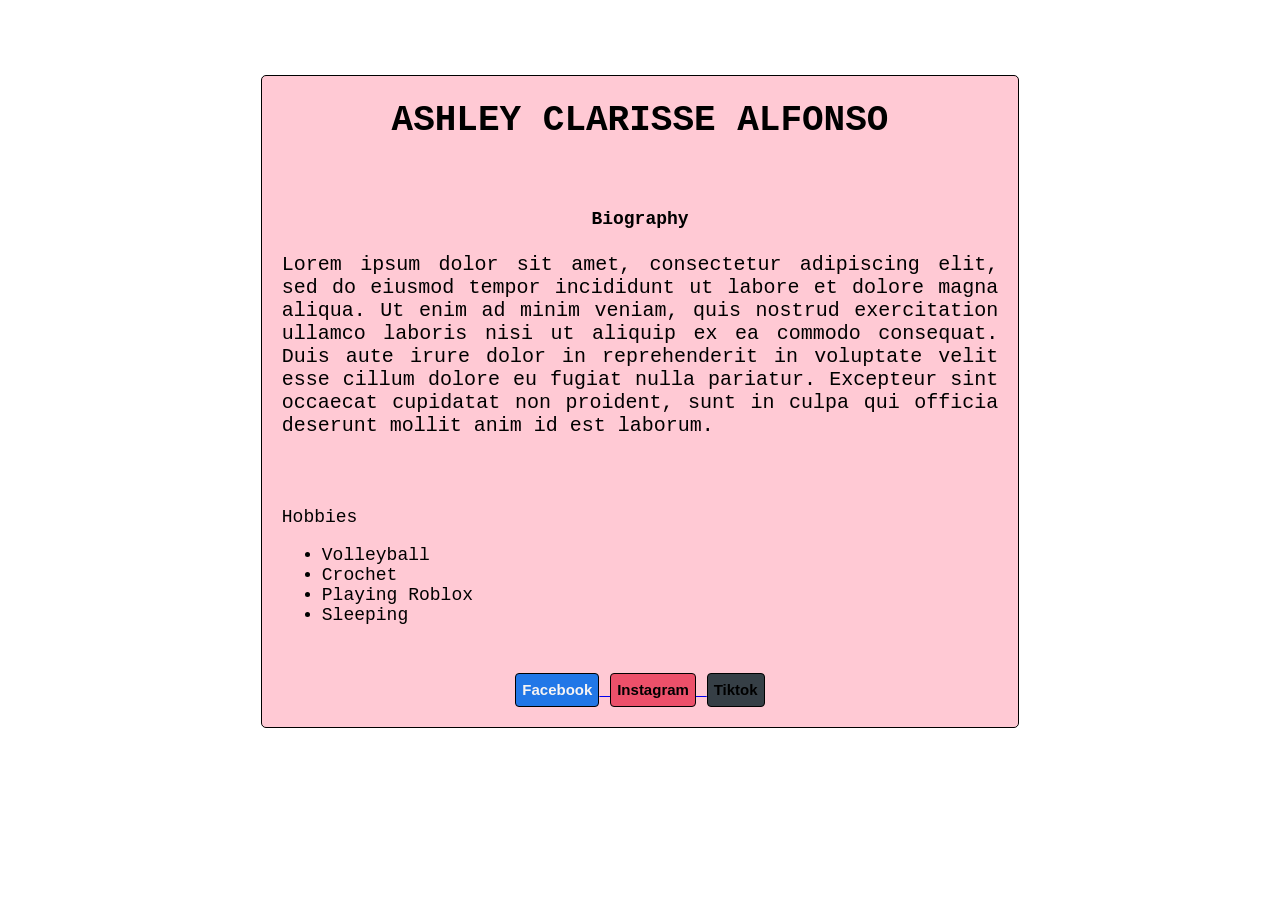
<file: 1/index.html>
<!DOCTYPE html>
<html lang="en">
<head>
    <meta charset="UTF-8">
    <meta name="viewport" content="width=device-width, initial-scale=1.0">
    <title>Exercise 1</title>
    <link rel="stylesheet" href="style.css"
</head>
<body>
    <header>

    </header>

    <main>
        <div class="container">
            <h1 class = "text-center title"> Ashley Clarisse Alfonso</h1>

            <div class = "box">
                <h4
                class="text-center">Biography
                </h4>
                    <p class="bio" >
                    Lorem ipsum dolor sit amet, consectetur adipiscing elit, sed do eiusmod tempor incididunt ut labore et dolore magna aliqua. Ut enim ad minim veniam, quis nostrud exercitation ullamco laboris nisi ut aliquip ex ea commodo consequat. Duis aute irure dolor in reprehenderit in voluptate velit esse cillum dolore eu fugiat nulla pariatur. Excepteur sint occaecat cupidatat non proident, sunt in culpa qui officia deserunt mollit anim id est laborum.
                    </p>
            </div>
            <div class="box"
                <h4 class="text-center">Hobbies</h4>
                <ul class="list">
                    <li>Volleyball</li>
                    <li>Crochet</li>
                    <li>Playing Roblox</li>
                    <li>Sleeping</li>
                </ul>
            </div>
            <div class="text-center">
                <a href = "https://www.facebook.com/" target ="_new">
                    <button
                        type="button"
                        class="btn btn-facebook">
                        Facebook
                    </button>
                </a>
                <a href="https://www.instagram.com/" target="_new">
                    <button
                        type="button"
                        class="btn btn-instagram">
                        Instagram
                    </button>
                </a>
                <a href="https://www.tiktok.com/" target="_new">
                    <button
                        type="button"
                        class="btn btn-tiktok">
                        Tiktok
                    </button>
                </a>
            </div>    
        </div>
    </main>
    <footer>

    </footer>
</body>
</html>
</file>
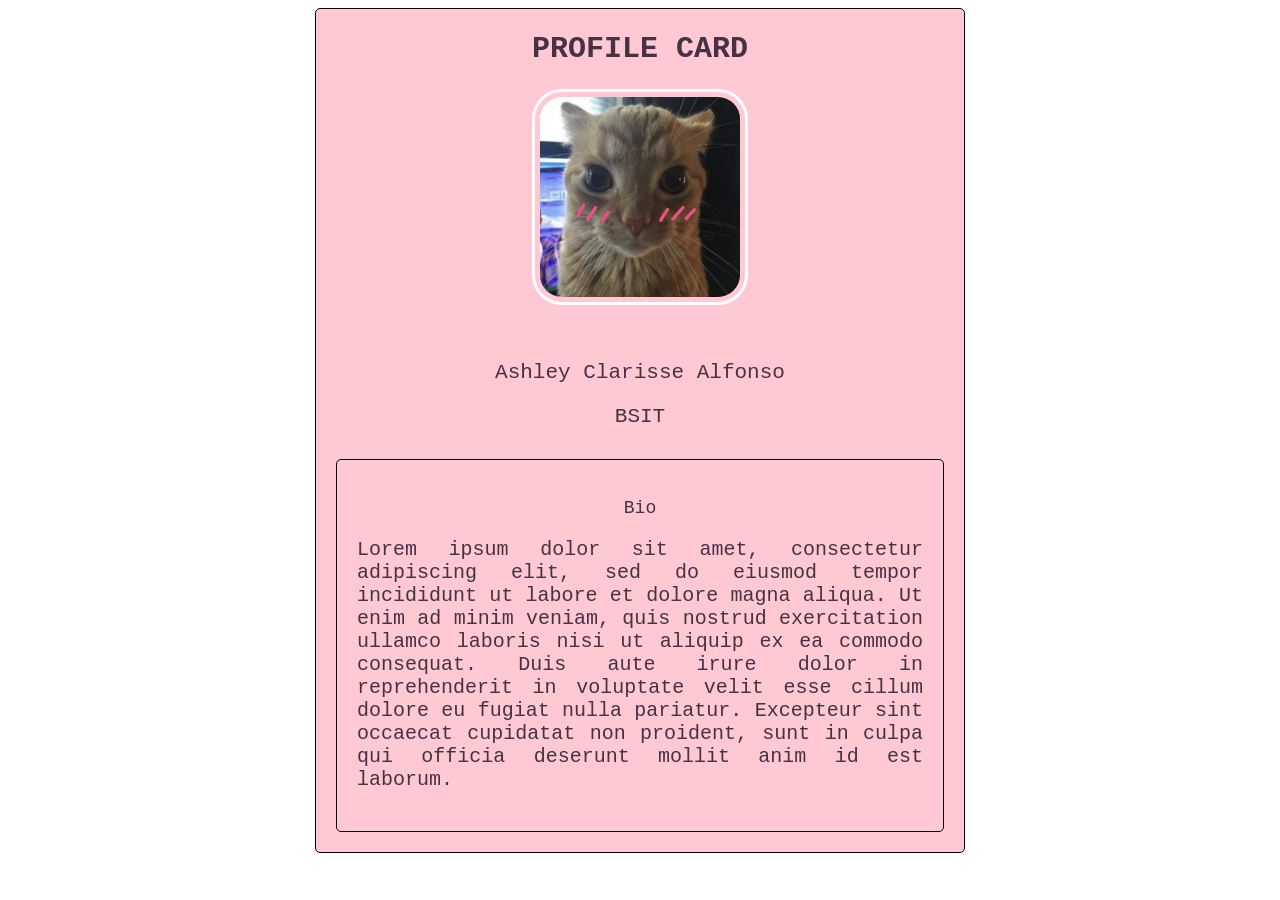
<file: 2/exer2.html>
<!DOCTYPE html>
<html lang="en">
<head>
    <meta charset="UTF-8">
    <meta name="viewport" content="width=device-width, initial-scale=1.0">
    <title>Exercise 2</title>
    <link rel="stylesheet" href="styles.css">
</head>
<body>
    <header></header>
    <main>
        <div class="container">
            <h3 class="text-center title">Profile Card</h3>
       

        <div class="text-center">
            <img src="cat.jpg" alt="cat.jpg" class="img">
        </div>

        <div class="box">
            <p>Ashley Clarisse Alfonso</p>
            <p>BSIT</p>
        </div>

        <div class="container">
            <p>Bio</p>
            <p class="bio">
                Lorem ipsum dolor sit amet, consectetur adipiscing elit, sed do eiusmod tempor incididunt ut labore et dolore magna aliqua. Ut enim ad minim veniam, quis nostrud exercitation ullamco laboris nisi ut aliquip ex ea commodo consequat. Duis aute irure dolor in reprehenderit in voluptate velit esse cillum dolore eu fugiat nulla pariatur. Excepteur sint occaecat cupidatat non proident, sunt in culpa qui officia deserunt mollit anim id est laborum.
            </p>
        </div>
    </div>
    </main>
</body>
</html>
</file>
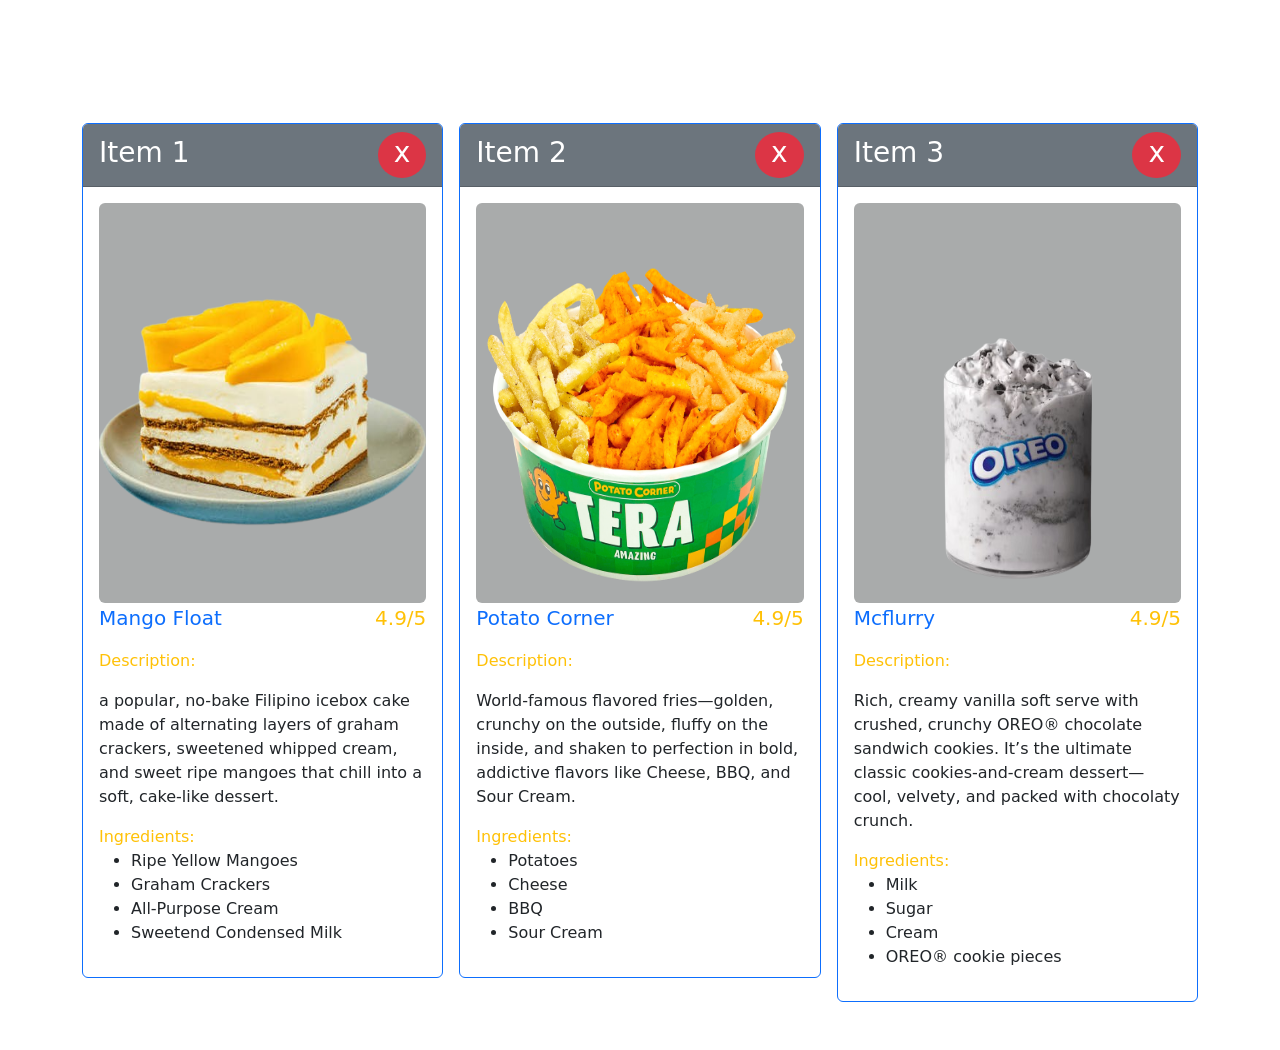
<file: 3/exer3.html>
<html lang="en">
<head>
    <meta charset="UTF-8">
    <meta name="viewport" content="width=device-width, initial-scale=1.0">
    <title>Exercise 3</title>
    <link rel="stylesheet" href="styless.css">
    <link rel="stylesheet" href="https://cdnjs.cloudflare.com/ajax/libs/bootstrap/5.3.8/css/bootstrap.min.css">
</head>
<body>
    <main class="container py-5">
        <div class="row g-3">
            <div class="col-lg-4 col-sm-12">
                <div class="card border-primary">
                    <div class="card-header fs-3 bg-secondary text-white">
                        Item 1
                        <span class="float-end rounded-circle bg-danger px-3 pb-1">x</span>
                    </div>
                    <div class="card-body"> 
                        <img 
                        src="mangofloatf.png" 
                        alt="mangofloatf.png" 
                        class="img-fluid menu-item mx-auto w-100 d-block
                        menu-item-bg rounded" 
                        />

                        <div class="details">
                            <p class="fs-5">
                                <span class="text-primary">Mango Float</span>
                                <span class="float-end text-warning">4.9/5</span>
                            </p>
                        </div>
                    <div class="description">
                        <p class="fs-6">
                            <span class="text-warning">Description:</span>
                            <br>
                            <span class="mt-3 d-block">
                                a popular, no-bake Filipino icebox cake made of alternating 
                                layers of graham crackers, sweetened whipped cream, and 
                                sweet ripe mangoes that chill into a soft, cake-like dessert.
                            </span>
                        </p>
                        <span class="text-warning">Ingredients:</span>
                        <br>
                        <ul>
                            <li>Ripe Yellow Mangoes</li>
                            <li>Graham Crackers</li>
                            <li>All-Purpose Cream</li>
                            <li>Sweetend Condensed Milk</li>
                        </ul>
                    </div>
                    </div>
                </div>
            </div>
            <div class="col-lg-4 col-sm-12">
                <div class="card border-primary">
                    <div class="card-header fs-3 bg-secondary text-white">
                        Item 2
                        <span class="float-end rounded-circle bg-danger px-3 pb-1">x</span>
                    </div>
                    <div class="card-body"> 
                        <img 
                        src="potcor.png" 
                        alt="potcor.png" 
                        class="img-fluid menu-item mx-auto w-100 d-block
                        menu-item-bg rounded" 
                        /> 
                        
                        <div class="details">
                            <p class="fs-5">
                                <span class="text-primary">Potato Corner</span>
                                <span class="float-end text-warning">4.9/5</span>
                            </p>
                        </div>
                        <div class="description">
                        <p class="fs-6">
                            <span class="text-warning">Description:</span>
                            <br>
                            <span class="mt-3 d-block">
                                World-famous flavored fries—golden, crunchy on 
                                the outside, fluffy on the inside, and shaken 
                                to perfection in bold, addictive flavors like 
                                Cheese, BBQ, and Sour Cream.
                            </span>
                        </p>
                        <span class="text-warning">Ingredients:</span>
                        <br>
                        <ul>
                            <li>Potatoes</li>
                            <li>Cheese</li>
                            <li>BBQ</li>
                            <li>Sour Cream</li>
                        </ul>
                    </div>
                    </div>
                </div>
            </div>
            <div class="col-lg-4 col-sm-12">
                <div class="card border-primary">
                    <div class="card-header fs-3 bg-secondary text-white">
                        Item 3
                        <span class="float-end rounded-circle bg-danger px-3 pb-1">x</span>
                    </div>
                    <div class="card-body"> 
                        <img src="mcflurryf.png" 
                        alt="mcflurryf.png" 
                        class="img-fluid menu-item mx-auto w-100 d-block
                        menu-item-bg rounded" 
                        /> 
                        
                        <div class="details">
                            <p class="fs-5">
                                <span class="text-primary">Mcflurry</span>
                                <span class="float-end text-warning">4.9/5</span>
                            </p>
                        </div>
                        <div class="description">
                        <p class="fs-6">
                            <span class="text-warning">Description:</span>
                            <br>
                            <span class="mt-3 d-block">
                                Rich, creamy vanilla soft serve with crushed, crunchy OREO® 
                                chocolate sandwich cookies. It’s the ultimate classic 
                                cookies-and-cream dessert—cool, velvety, and 
                                packed with chocolaty crunch.
                            </span>
                        </p>
                        <span class="text-warning">Ingredients:</span>
                        <br>
                        <ul>
                            <li>Milk</li>
                            <li>Sugar</li>
                            <li>Cream</li>
                            <li>OREO® cookie pieces</li>
                        </ul>
                    </div>
                    </div>
                </div>
            </div>
        </div>
    </main>
    <script src="https://cdnjs.cloudflare.com/ajax/libs/bootstrap/5.3.8/js/bootstrap.bundle.min.js"></script>
</body>
</html>
</file>
<file: 1/style.css>
body {
    color: black;
    font-family: 'Courier New', Courier, monospace;
    font-size: 18px;
}

.container{
    margin: auto;
    margin-left: 20%;
    margin-right: 20%;
    margin-top: 75px;
    border: 1px solid black;
    border-radius: 5px;
    background-color: #ffc9d4;
}

.title{
    text-transform: uppercase;
}

.text-center{
    text-align: center!important;
}

.bio{
    text-align: justify;
    font-size: 20px;
}

.box{
    padding: 10px;
    padding: 20px;
    margin-bottom: 10px;
}
.btn{
    line-height: 2;
    font-size: 15px;
    border: 1px solid black;
    border-radius: 4px;
    font-weight: bold;
    margin-bottom: 20px;
}
.btn-facebook{
    background-color: rgb(33, 119, 231);
    color: rgb(247, 244, 244);
}

.btn-facebook:hover{
    background-color: rgb(102, 147, 231);
}

.btn-instagram{
    background-color: rgb(236, 80, 106);
}

.btn-instagram:hover{
    background-color: rgb(252, 127, 168);
}

.btn-tiktok{
    background-color: rgb(54, 63, 70);
}

.btn-tiktok:hover{
    background-color: rgb(97, 90, 99);
}
</file>
<file: 2/styles.css>
body{
    color: rgb(71, 49, 68);
    font-family: 'Courier New', Courier, monospace;
    font-size: 18px;
}

.container{
    margin: auto;
    max-width: 100%;
    width: 650px;
    background-color: #ffc9d4;
    border: 1px solid black;
    padding: 20px;
    text-align: center;
    border-radius: 5px;
    box-sizing: border-box;
}

.title{
    text-transform: uppercase;
    font-size: 30px;
    margin: 3px;
}

.text-center{
    text-align: center!important;
}

.text-uppercase{
    text-transform: uppercase;
}

.bio{
    text-align: justify;
    font-size: 20px;
}

.box{
    padding: 10px;
    background-color: 1px solid black;
    border-radius: 15px;
    width: 50%;
    margin: auto;
    font-size: 21px;
}

.text-justify{
    text-align: justify;
}

.img{
    margin: 20px 0px 20px 0px;
    height: 200px;
    width: 200px;
    border-radius: 30px;
    border: 3px solid #fff;
    padding: 5px;
}
</file>
<file: 3/styless.css>
body {
    color: black;
    font-family: 'Courier New', Courier, monospace;
    font-size: 18px;
}

.container{
    margin: auto;
    width: 80%;
    margin-top: 75px;
    padding: 20px;
    border-radius: 10px;
}

.menu-item{
    height: 400px!important;
}

.menu-item-bg{
    background-color: rgb(169, 171, 171);
}

.menu-item:hover{
    transform: translateY(-5px);
}
</file>
